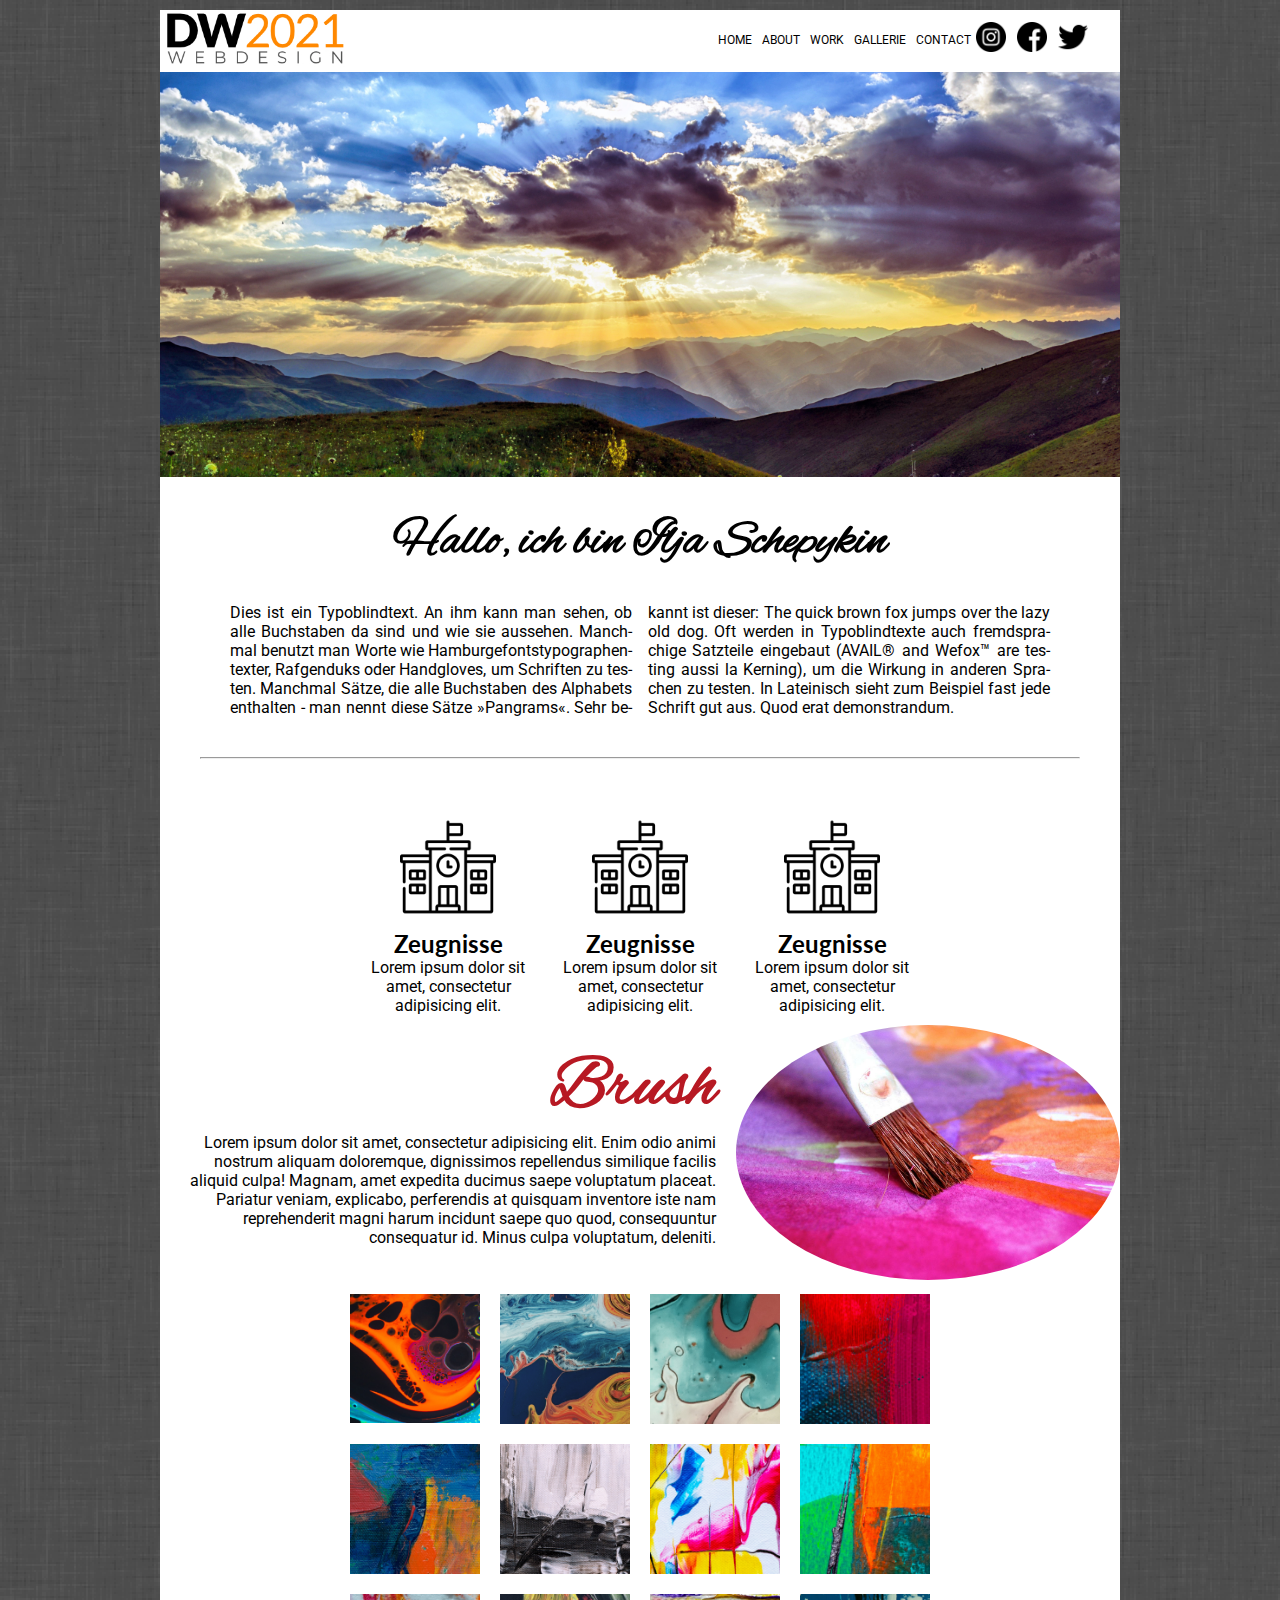
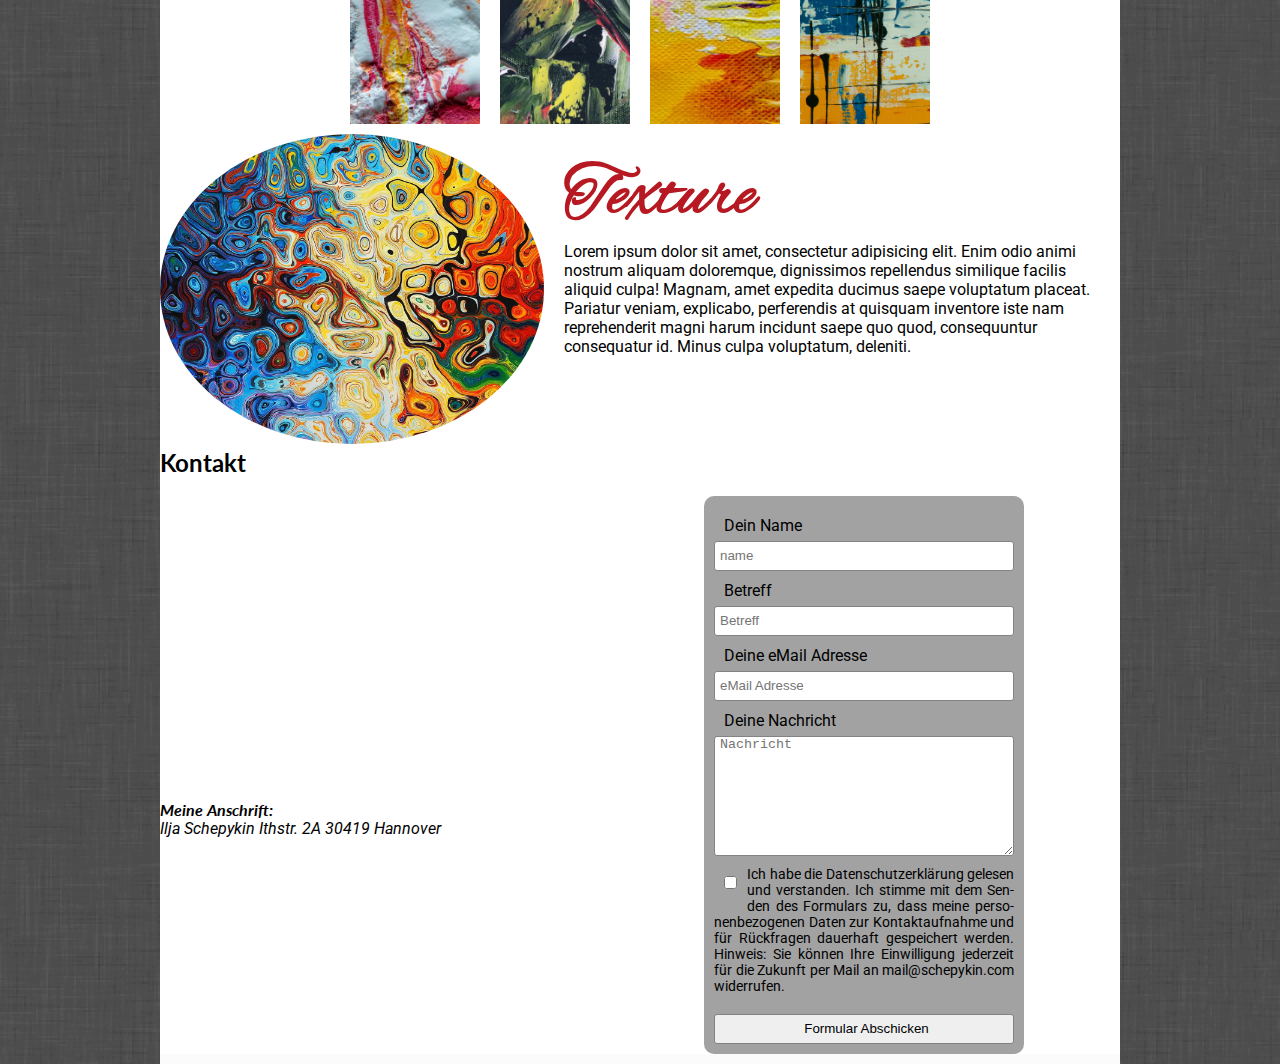
<file: index.html>
<!doctype html>
<html lang="de">
<head>
<meta charset="utf-8">
<title>DW2021</title>
<link href="css/style.css" rel="stylesheet" type="text/css">
<link href="css/lightbox.css" rel="stylesheet" type="text/css">
</head>

<body>
	
<div class="container">
  <div class="header">
    <div class="logo"><a href="index.html"><img src="img/logo.jpg" alt="DW2021logo"/></a></div>
	  
    <div class="navi">
      <ul>
        <li><a href="#">Home</a></li>
        <li><a href="#">About</a></li>
        <li><a href="#">Work</a></li>
        <li><a href="gallerie.html">Gallerie</a></li>
        <li><a href="#">Contact</a></li>
		  
	   <div class="social"> <a href="#instagram" target="_blank"><img src="img/instagram.png" alt="instagram"></a> <a href="http://www.facebook.com" target="_blank"><img src="img/facebook.png" alt="facebook"></a> <a href="#twitter" target="_blank"><img src="img/twitter.png" alt="twitter"></a></div>
	  </ul>
        
    </div>
      
      
      
    <div class="slider"><img src="img/sunset.jpg" alt="sunset"/></div>
    <!--<div class="navi">
	<ul>
		<li><a href="#">Home</a></li>
		<li><a href="#">About</a></li>
		<li><a href="#">Work</a></li>
		<li><a href="#">Gallerie</a></li>
		<li><a href="#">Contact</a></li>
		
	</ul>--> 
      
      
  </div>
  <div class="clear willkommen">
    <div class="hello">
      <h1>Hallo, ich bin Ilja Schepykin</h1>
    </div>
    <div class="blocksatz">Dies ist ein Typoblindtext. An ihm kann man sehen, ob alle Buchstaben da sind und wie sie aussehen. Manchmal benutzt man Worte wie Hamburgefontstypographentexter, Rafgenduks oder Handgloves, um Schriften zu testen. Manchmal Sätze, die alle Buchstaben des Alphabets enthalten - man nennt diese Sätze »Pangrams«. Sehr bekannt ist dieser: The quick brown fox jumps over the lazy old dog. Oft werden in Typoblindtexte auch fremdsprachige Satzteile eingebaut (AVAIL® and Wefox™ are testing aussi la Kerning), um die Wirkung in anderen Sprachen zu testen. In Lateinisch sieht zum Beispiel fast jede Schrift gut aus. Quod erat demonstrandum. </div>
  </div>
  <hr class="hr clear">
  <div class="clear box">
    <div class="box1"></div>
    <div class="box1"> <img src="img/school1.png" alt="school"/>
      <h2>Zeugnisse</h2>
      <p>Lorem ipsum dolor sit amet, consectetur adipisicing elit.</p>
    </div>
    <div class="box1"> <img src="img/school1.png" alt="school"/>
      <h2>Zeugnisse</h2>
      <p>Lorem ipsum dolor sit amet, consectetur adipisicing elit.</p>
    </div>
    <div class="box1"> <img src="img/school1.png" alt="school"/>
      <h2>Zeugnisse</h2>
      <p>Lorem ipsum dolor sit amet, consectetur adipisicing elit.</p>
    </div>
    <div class="box1"></div>
  </div>
  <div class="clear textbild">
    <div class="textright textbox">
      <h2>Brush</h2>
      <p>Lorem ipsum dolor sit amet, consectetur adipisicing elit. Enim odio animi nostrum aliquam doloremque, dignissimos repellendus similique facilis aliquid culpa! Magnam, amet expedita ducimus saepe voluptatum placeat. Pariatur veniam, explicabo, perferendis at quisquam inventore iste nam reprehenderit magni harum incidunt saepe quo quod, consequuntur consequatur id. Minus culpa voluptatum, deleniti.</p>
    </div>
    <div class="bildbox"><img src="img/brush.jpg" alt="brush mit farben"/></div>
  </div>
	
  <div class="clear bilder">
	<div>
      <a class="galeriebild" href="images/big/01.jpg" data-lightbox="gruppe1" data-title="Bild01"><img class="galerievorschau" src="images/smal/s01.jpg" alt="bild-1" /></a>
	  <a class="galeriebild" href="images/big/02.jpg" data-lightbox="gruppe1" data-title="Bild01"><img class="galerievorschau" src="images/smal/s02.jpg" alt="bild-1" /></a>
	  <a class="galeriebild" href="images/big/03.jpg" data-lightbox="gruppe1" data-title="Bild01"><img class="galerievorschau" src="images/smal/s03.jpg" alt="bild-1" /></a>
	  <a class="galeriebild" href="images/big/04.jpg" data-lightbox="gruppe1" data-title="Bild01"><img class="galerievorschau" src="images/smal/s04.jpg" alt="bild-1" /></a>
	  <a class="galeriebild" href="images/big/05.jpg" data-lightbox="gruppe1" data-title="Bild01"><img class="galerievorschau" src="images/smal/s05.jpg" alt="bild-1" /></a>
	  <a class="galeriebild" href="images/big/06.jpg" data-lightbox="gruppe1" data-title="Bild01"><img class="galerievorschau" src="images/smal/s06.jpg" alt="bild-1" /></a>
	  <a class="galeriebild" href="images/big/07.jpg" data-lightbox="gruppe1" data-title="Bild01"><img class="galerievorschau" src="images/smal/s07.jpg" alt="bild-1" /></a>
	  <a class="galeriebild" href="images/big/08.jpg" data-lightbox="gruppe1" data-title="Bild01"><img class="galerievorschau" src="images/smal/s08.jpg" alt="bild-1" /></a>
	  <a class="galeriebild" href="images/big/09.jpg" data-lightbox="gruppe1" data-title="Bild01"><img class="galerievorschau" src="images/smal/s09.jpg" alt="bild-1" /></a>
	  <a class="galeriebild" href="images/big/10.jpg" data-lightbox="gruppe1" data-title="Bild01"><img class="galerievorschau" src="images/smal/s10.jpg" alt="bild-1" /></a>
	  <a class="galeriebild" href="images/big/11.jpg" data-lightbox="gruppe1" data-title="Bild01"><img class="galerievorschau" src="images/smal/s11.jpg" alt="bild-1" /></a>
	  <a class="galeriebild" href="images/big/12.jpg" data-lightbox="gruppe1" data-title="Bild01"><img class="galerievorschau" src="images/smal/s12.jpg" alt="bild-1" /></a>	
    </div>
	
	</div>
	
	
<div class="clear bildtext">
    <div class="bildbox"><img src="img/texture.jpg" alt="blume"/></div>
    <div class="textbox">
      <h2>Texture</h2>
      <p>Lorem ipsum dolor sit amet, consectetur adipisicing elit. Enim odio animi nostrum aliquam doloremque, dignissimos repellendus similique facilis aliquid culpa! Magnam, amet expedita ducimus saepe voluptatum placeat. Pariatur veniam, explicabo, perferendis at quisquam inventore iste nam reprehenderit magni harum incidunt saepe quo quod, consequuntur consequatur id. Minus culpa voluptatum, deleniti.</p>
    </div>
  </div>
  <div class="clear kontakt">
      <h2>Kontakt</h2>
      <br>
    <div class="adresse">
	  <div class="map"><iframe src="https://www.google.com/maps/embed?pb=!1m18!1m12!1m3!1d4093.223907146736!2d9.65870933286395!3d52.40947632855075!2m3!1f0!2f0!3f0!3m2!1i1024!2i768!4f13.1!3m3!1m2!1s0x47b073e5e3ae142f%3A0x495f7601c401148!2sIthstra%C3%9Fe%2C%2030419%20Hannover!5e0!3m2!1sde!2sde!4v1649524767580!5m2!1sde!2sde" width="400" height="300" style="border:0;" allowfullscreen="" loading="lazy" referrerpolicy="no-referrer-when-downgrade"></iframe></div>
		
		
	  <div class="anschrift">
		
		<address>
		<h4>Meine Anschrift:</h4>
		Ilja Schepykin
		Ithstr. 2A
		30419 Hannover
		</address>
		
		</div>
    </div>
	<div class="formular">
      <form class="form">
		  
	  <label for="name" class="formtext">Dein Name</label>
      <input type="text" id="name" name="name" placeholder="name">
        
	  <label for="betreff" class="formtext">Betreff</label>
      <input type="text" id="betreff" name="betreff" placeholder="Betreff">
          
	   <label for="email" class="formtext">Deine eMail Adresse</label>
       <input type="email" id="email" name="email" placeholder="eMail Adresse">
       
	  <label for="nachricht" class="formtext">Deine Nachricht</label>
        <textarea id="nachricht" class="formfeld" name="nachricht" placeholder="Nachricht"></textarea>
		  
	   <p class="agb"><input type="checkbox" class="check">Ich habe die Datenschutzerklärung gelesen und verstanden. Ich stimme mit dem Senden des Formulars zu, dass meine personenbezogenen Daten zur Kontaktaufnahme und für Rückfragen dauerhaft gespeichert werden.
        
       Hinweis: Sie können Ihre Einwilligung jederzeit für die Zukunft per Mail an mail@schepykin.com widerrufen.</p>
        
	 <input type="submit" id="bt" value="Formular Abschicken">
	</form>
		
	  </div>
  </div>
<div class="row clear footer"></div>
</div>
	<script src="js/lightbox-plus-jquery.min.js"></script>
	
</body>
</html>
</file>
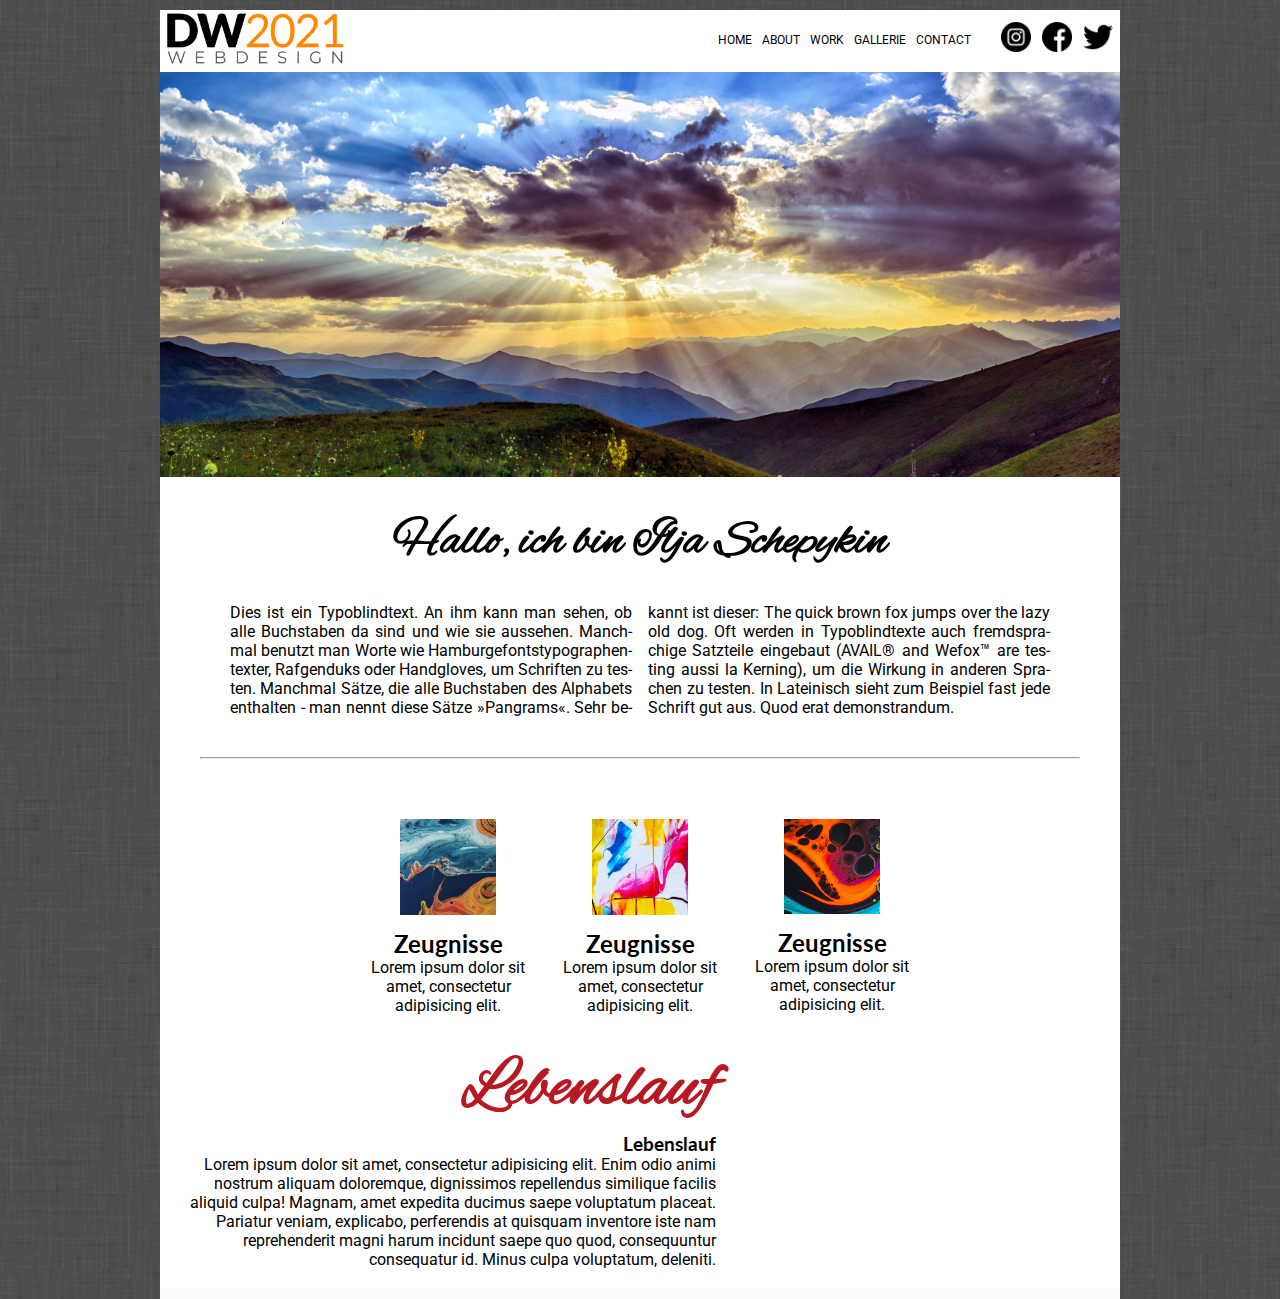
<file: gallerie.html>
<!doctype html>
<html lang="de">
<head>
<meta charset="utf-8">
<title>DW2021</title>
<link href="css/style.css" rel="stylesheet" type="text/css">
<link href="css/lightbox.css" rel="stylesheet" type="text/css">
</head>

<body>
<div class="container">
  <div class="header">
    <div class="logo"><a href="index.html"><img src="img/logo.jpg" alt="DW2021logo"/></a></div>
    <div class="navi">
      <div class="social"> <a href="#instagram" target="_blank"><img src="img/instagram.png" alt="instagram"></a> <a href="http://www.facebook.com" target="_blank"><img src="img/facebook.png" alt="facebook"></a> <a href="#twitter" target="_blank"><img src="img/twitter.png" alt="twitter"></a> </div>
      <ul>
        <li><a href="#">Home</a></li>
        <li><a href="#">About</a></li>
        <li><a href="#">Work</a></li>
        <li><a href="#">Gallerie</a></li>
        <li><a href="#">Contact</a></li>
      </ul>
    </div>
    <div class="slider"><img src="img/sunset.jpg" alt="sunset"/></div>
    <!--<div class="navi">
	<ul>
		<li><a href="#">Home</a></li>
		<li><a href="#">About</a></li>
		<li><a href="#">Work</a></li>
		<li><a href="#">Gallerie</a></li>
		<li><a href="#">Contact</a></li>
		
	</ul>--> 
  </div>
  <div class="clear willkommen">
    <div class="hello">
      <h1>Hallo, ich bin Ilja Schepykin</h1>
    </div>
    <div class="blocksatz">Dies ist ein Typoblindtext. An ihm kann man sehen, ob alle Buchstaben da sind und wie sie aussehen. Manchmal benutzt man Worte wie Hamburgefontstypographentexter, Rafgenduks oder Handgloves, um Schriften zu testen. Manchmal Sätze, die alle Buchstaben des Alphabets enthalten - man nennt diese Sätze »Pangrams«. Sehr bekannt ist dieser: The quick brown fox jumps over the lazy old dog. Oft werden in Typoblindtexte auch fremdsprachige Satzteile eingebaut (AVAIL® and Wefox™ are testing aussi la Kerning), um die Wirkung in anderen Sprachen zu testen. In Lateinisch sieht zum Beispiel fast jede Schrift gut aus. Quod erat demonstrandum. </div>
  </div>
  <hr class="hr clear">
  <div class="clear box">
    <div class="box1"></div>
    <div class="box1"> <img src="images/smal/s02.jpg" alt="school"/>
      <h2>Zeugnisse</h2>
      <p>Lorem ipsum dolor sit amet, consectetur adipisicing elit.</p>
    </div>
    <div class="box1"> <img src="images/smal/s07.jpg" alt="school"/>
      <h2>Zeugnisse</h2>
      <p>Lorem ipsum dolor sit amet, consectetur adipisicing elit.</p>
    </div>
    <div class="box1"> <img src="images/smal/s01.jpg" alt="school"/>
      <h2>Zeugnisse</h2>
      <p>Lorem ipsum dolor sit amet, consectetur adipisicing elit.</p>
    </div>
    <div class="box1"></div>
  </div>
  <div class="clear textbild">
    <div class="textright textbox">
      <h2>Lebenslauf</h2>
      <h3>Lebenslauf</h3>
      <p>Lorem ipsum dolor sit amet, consectetur adipisicing elit. Enim odio animi nostrum aliquam doloremque, dignissimos repellendus similique facilis aliquid culpa! Magnam, amet expedita ducimus saepe voluptatum placeat. Pariatur veniam, explicabo, perferendis at quisquam inventore iste nam reprehenderit magni harum incidunt saepe quo quod, consequuntur consequatur id. Minus culpa voluptatum, deleniti.</p>
 
		

		
	 
     
        
		  
		
		

    
	  
	  
	  </div>
  </div>
<div class="row clear footer"></div>
</div>
	
	
	
	<script src="js/lightbox-plus-jquery.min.js"></script>
</body>
</html>
</file>
<file: css/style.css>
@charset "utf-8";

@import url('https://fonts.googleapis.com/css2?family=Lato:wght@300;900&family=Roboto:wght@300&display=swap');

@import url('https://fonts.googleapis.com/css2?family=Alex+Brush&display=swap');

* {
	-webkit-box-sizing: border-box;
	-moz-box-sizing: border-box;
	margin: 0px;
	padding: 0px;
	box-sizing: border-box;
}

body {
	margin: 0px;
	padding: 0px;
	box-sizing: border-box;
	font-family: 'Roboto', sans-serif;
	background-image: url(../img/bg.png);
}
img {
	width: 100%;
	height: auto;
}
/*FONTS BEGINN*/

h1, h2, h3, h4, h5, h6 {
	font-family: 'Lato', sans-serif;
	margin: 0;
	padding: 0;
}


/*FONTS ENDE*/


.container {
	width: 960px;
	margin-left: auto;
	margin-right: auto;
	background-color: rgba(255,255,255,1.00);
	margin-top: 10px;
}
.row {
	height: 50px;
}
.rowbg {
	background-color: rgba(180,68,25,1.00);
}

/*BEGINN HEADER*/
.logo {
	width: 20%;
	float: left;	
}

/*ENDE HEADER*/

/*BEGINN NAVI*/
ul {
	margin: 0;
	margin-right: 25px;
	padding: 0;
	list-style-type: none;
	float: right;
}
li {
	float: left;
}
li a {
/*	padding: 10px;
*/	text-decoration: none;
	color: rgba(0,0,0,1.00);
	text-transform: uppercase;
	font-size: 12px;
	/*display: block;*/
/*	background-color: rgba(196,196,196,1.00);
*/	margin: 5px;
	margin-top: 23px;
	/*width: 35px;*/
	text-align: center;
	float: left;
}
li a:hover {
	color: rgba(138,0,2,1.00);
	font-weight: bold;
	text-decoration: underline;
}

.social {
	float: right;
}

.social img {
	width: 30px;
	margin-top: 12px;
	margin-bottom: 10px;
	margin-right: 7px;
	margin-left: 0px;
}
/*ENDE NAVI*/


.clear {
	clear: both;
}

.box1 {
	width: 20%;
	text-align: center;
	float: left;
	margin-top: 10px;
	margin-bottom: 10px;
}

.box1 img {
	width: 50%;
	margin-bottom: 10px;
	margin-top: 10px;
}


.textbox {
	width: 60%;
	padding: 20px;
	float: left;
	box-sizing: border-box;
}


.bildbox {
	
	width: 40%;
	float: left;	
}
.textbox h2 {
	font-family: 'Alex Brush', cursive;
	font-size: 70px;
	color: rgba(183,25,35,1.00);
}


.textright {
	text-align: right;
}

.bildbox img {
	border-radius: 50%;
}


.hello {
	text-align: center;
}
.hello h1 {
	margin: 30px;
	font-family: 'Alex Brush', cursive;
	font-size: 50px;
}
.blocksatz {
	text-align: justify;
	columns: 2;
	padding-left: 60px;
	padding-right: 60px;
	hyphens: auto;
}
.willkommen {
	margin: 10px;
}


.hr {
	margin: 40px;
}


#name, #betreff, #email, #nachricht, #bt {
	width: 300px;
	height: 30px;
	border-radius: 3px;
	border: thin solid rgba(131,131,131,1.00);
	float: left;
	padding-left: 5px;
}
#nachricht {
	height: 120px;
}
.formtext {
	width: 300px;
	height: 25px;
	float: left;
	margin-top: 10px;
	padding-left: 10px;
}
.form {
	
	padding: 10px;
	border-radius: 10px;
	background-color: rgba(162,162,162,1.00);
	float: right;
	
}
.check {
	margin: 10px;
	float: left;	
}
.agb {
	font-size: 14px;
	float:left;
	margin-top: 10px;
	margin-bottom: 20px;
	text-align: justify;
	hyphens: auto;
	width: 300px;
	
}
.adresse {
	width: 60%;
	float: left;
}
.formular {
	float: left;
	width: 30%;
}
.galerievorschau {
	margin: 10px;
	width: 130px;
	float: left;
}
.bilder {
	width: 600px;
	margin-left: auto;
	margin-right: auto;
	background-color: blueviolet;
	margin-top: 50px;
	margin-bottom: 50px;
}
.footer {
	width: 100%;
	background-color: #fbfbfb;
	height: 10px;
}
</file>
